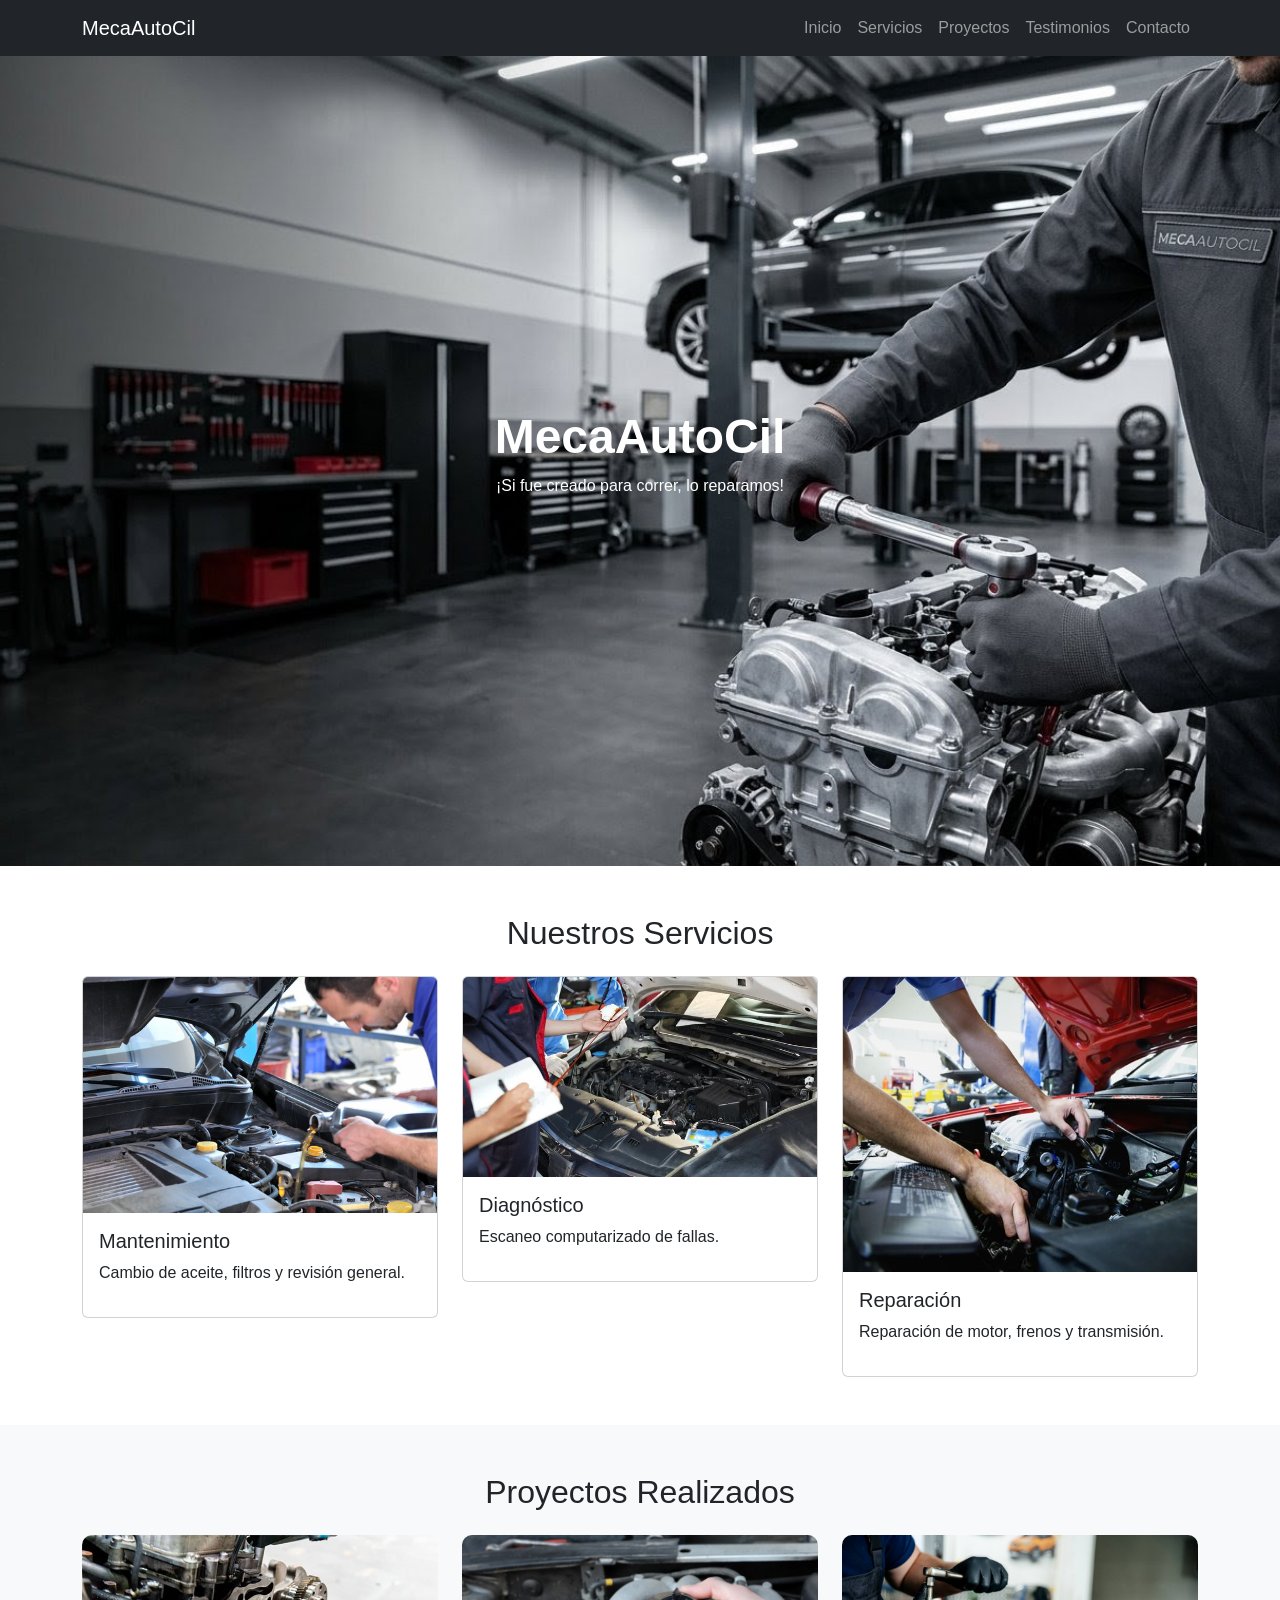
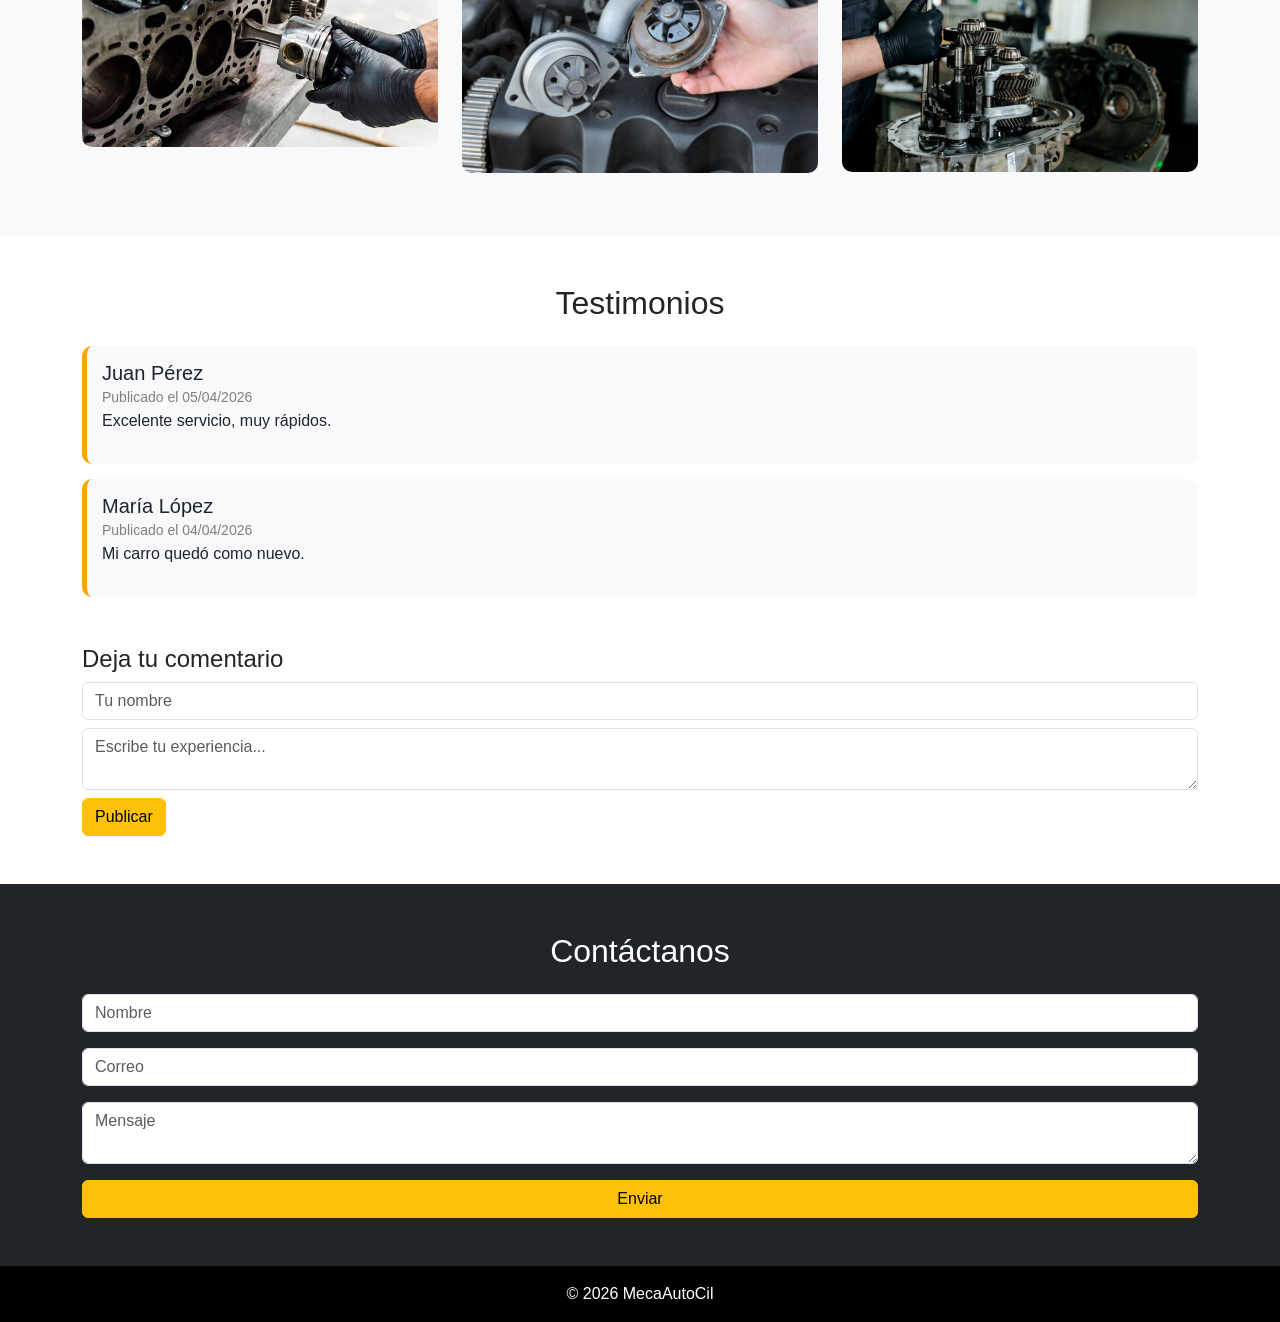
<file: index.html>
<!DOCTYPE html>
<html lang="es">
<head>
    <meta charset="UTF-8">
    <meta name="viewport" content="width=device-width, initial-scale=1.0">
    <title>MecaAutoCil</title>

    <link href="https://cdn.jsdelivr.net/npm/bootstrap@5.3.0/dist/css/bootstrap.min.css" rel="stylesheet">

    <link rel="stylesheet" href="CSS/styles.css">
</head>
<body>

<!-- Menu -->
<nav class="navbar navbar-expand-lg navbar-dark bg-dark">
    <div class="container">
        <a class="navbar-brand" href="#">MecaAutoCil</a>
        <button class="navbar-toggler" data-bs-toggle="collapse" data-bs-target="#menu">
            <span class="navbar-toggler-icon"></span>
        </button>

        <div class="collapse navbar-collapse" id="menu">
            <ul class="navbar-nav ms-auto">
                <li class="nav-item"><a class="nav-link" href="#inicio">Inicio</a></li>
                <li class="nav-item"><a class="nav-link" href="#servicios">Servicios</a></li>
                <li class="nav-item"><a class="nav-link" href="#galeria">Proyectos</a></li>
                <li class="nav-item"><a class="nav-link" href="#testimonios">Testimonios</a></li>
                <li class="nav-item"><a class="nav-link" href="#contacto">Contacto</a></li>
            </ul>
        </div>
    </div>
</nav>

<!-- Inicio -->
<section id="inicio" class="hero text-center text-white">
    <div class="container">
        <h1>MecaAutoCil</h1>
        <p>¡Si fue creado para correr, lo reparamos!</p>
    </div>
</section>

<!-- Servicios -->
<section id="servicios" class="container py-5">
    <h2 class="text-center mb-4">Nuestros Servicios</h2>
    <div class="row">
        <div class="col-md-4">
            <div class="card">
                <a href="mantenimiento.html">
                    <img src="assets\Mantenimiento.jpg" class="card-img-top">
                </a>
                    <div class="card-body">
                        <h5>Mantenimiento</h5>
                        <p>Cambio de aceite, filtros y revisión general.</p>
                    </div>
            </div>
        </div>
        

        
        <div class="col-md-4">
            <div class="card">
                <a href="diagnostico.html">
                    <img src="assets/Diagnostico.jpg" class="card-img-top">
                </a>
                    <div class="card-body">
                        <h5>Diagnóstico</h5>
                        <p>Escaneo computarizado de fallas.</p>
                    </div>
            </div>
        </div>
        

        
        <div class="col-md-4">
            <div class="card">
                <a href="reparacion.html">
                    <img src="assets/Reparaciones.jpg" class="card-img-top">
                </a>
                    <div class="card-body">
                        <h5>Reparación</h5>
                        <p>Reparación de motor, frenos y transmisión.</p>
                
                    </div>
            </div>
        </div>
        
    </div>
</section>

<!-- Proyectos -->
<section id="galeria" class="bg-light py-5">
    <div class="container">
        <h2 class="text-center mb-4">Proyectos Realizados</h2>
        <div class="row">
            <div class="col-md-4"><img src="assets/Motor.jpg" class="img-fluid gallery-img"></div>
            <div class="col-md-4"><img src="assets/Bomba.jpg" class="img-fluid gallery-img"></div>
            <div class="col-md-4"><img src="assets/Transmision.jpg" class="img-fluid gallery-img"></div>
        </div>
    </div>
</section>

<!-- Testimonios -->
<section id="testimonios" class="container py-5">
    <h2 class="text-center mb-4">Testimonios</h2>
    <div id="lista-testimonios">

        <div class="comentario">
            <h5>Juan Pérez</h5>
            <small>Publicado el 05/04/2026</small>
            <p>Excelente servicio, muy rápidos.</p>
        </div>

        <div class="comentario">
            <h5>María López</h5>
            <small>Publicado el 04/04/2026</small>
            <p>Mi carro quedó como nuevo.</p>
        </div>

    </div>

    <!-- Formulario de testimonios -->
    <div class="mt-5">
        <h4>Deja tu comentario</h4>
        <form id="form-testimonio">
            <input type="text" id="nombre" class="form-control mb-2" placeholder="Tu nombre" required>
            <textarea id="mensaje" class="form-control mb-2" placeholder="Escribe tu experiencia..." required></textarea>
            <button class="btn btn-warning">Publicar</button>
        </form>
    </div>
</section>

<!-- Contacto -->
<section id="contacto" class="bg-dark text-white py-5">
    <div class="container">
        <h2 class="text-center mb-4">Contáctanos</h2>

        <form id="formulario">
            <div class="mb-3">
                <input type="text" class="form-control" placeholder="Nombre" required>
            </div>

            <div class="mb-3">
                <input type="email" class="form-control" placeholder="Correo" required>
            </div>

            <div class="mb-3">
                <textarea class="form-control" placeholder="Mensaje" required></textarea>
            </div>

            <button class="btn btn-warning w-100">Enviar</button>
        </form>
    </div>
</section>

<footer class="text-center bg-black text-white p-3">
    © 2026 MecaAutoCil
</footer>

<script src="https://code.jquery.com/jquery-3.6.0.min.js"></script>
<script src="JS/script.js"></script>

</body>
</html>
</file>
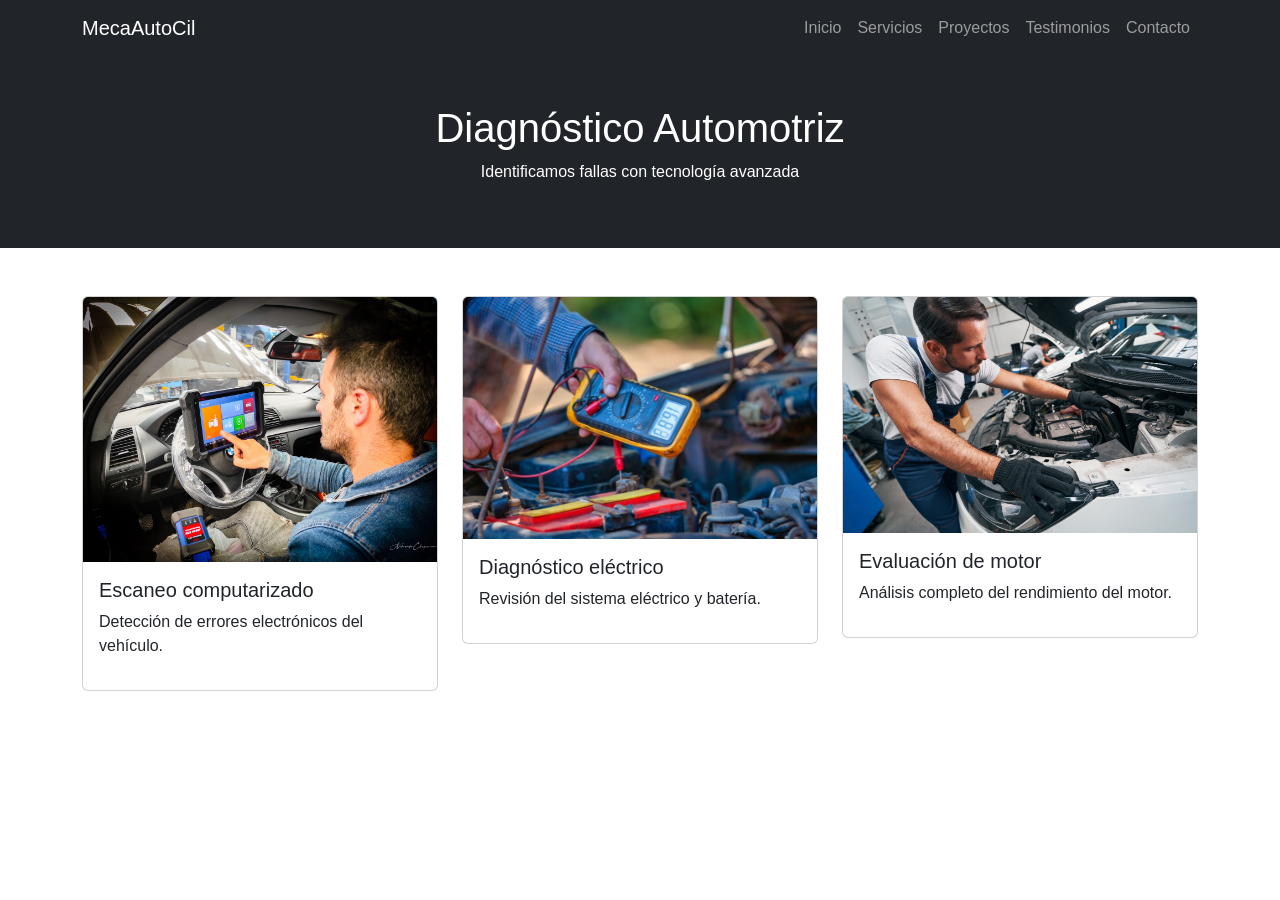
<file: diagnostico.html>
<!DOCTYPE html>
<html lang="es">
<head>
    <meta charset="UTF-8">
    <title>Diagnóstico - MecaAutoCil</title>
    <meta name="viewport" content="width=device-width, initial-scale=1.0">

    <link href="https://cdn.jsdelivr.net/npm/bootstrap@5.3.0/dist/css/bootstrap.min.css" rel="stylesheet">

    <link rel="stylesheet" href="CSS/styles.css">
</head>
<body>

<nav class="navbar navbar-expand-lg navbar-dark bg-dark">
    <div class="container">
        <a class="navbar-brand" href="index.html">MecaAutoCil</a>
        <button class="navbar-toggler" data-bs-toggle="collapse" data-bs-target="#menu">
            <span class="navbar-toggler-icon"></span>
        </button>

        <div class="collapse navbar-collapse" id="menu">
            <ul class="navbar-nav ms-auto">
                <li class="nav-item"><a class="nav-link" href="index.html#inicio">Inicio</a></li>
                <li class="nav-item"><a class="nav-link" href="index.html#servicios">Servicios</a></li>
                <li class="nav-item"><a class="nav-link" href="index.html#galeria">Proyectos</a></li>
                <li class="nav-item"><a class="nav-link" href="index.html#testimonios">Testimonios</a></li>
                <li class="nav-item"><a class="nav-link" href="index.html#contacto">Contacto</a></li>
            </ul>
        </div>
    </div>
</nav>

<section class="bg-dark text-white text-center p-5">
    <h1>Diagnóstico Automotriz</h1>
    <p>Identificamos fallas con tecnología avanzada</p>
</section>

<div class="container py-5">
    <div class="row">

        <div class="col-md-4">
            <div class="card">
                <img src="assets/diagnosticoautomotriz.jpg" class="card-img-top img-servicio">
                <div class="card-body">
                    <h5>Escaneo computarizado</h5>
                    <p>Detección de errores electrónicos del vehículo.</p>
                </div>
            </div>
        </div>

        <div class="col-md-4">
            <div class="card">
                <img src="assets/diagnosticoelectrico.jpg" class="card-img-top img-servicio">
                <div class="card-body">
                    <h5>Diagnóstico eléctrico</h5>
                    <p>Revisión del sistema eléctrico y batería.</p>
                </div>
            </div>
        </div>

        <div class="col-md-4">
            <div class="card">
                <img src="assets/evaluaciondemotor.jpg" class="card-img-top img-servicio">
                <div class="card-body">
                    <h5>Evaluación de motor</h5>
                    <p>Análisis completo del rendimiento del motor.</p>
                </div>
            </div>
        </div>

    </div>
</div>

</body>
</html>
</file>
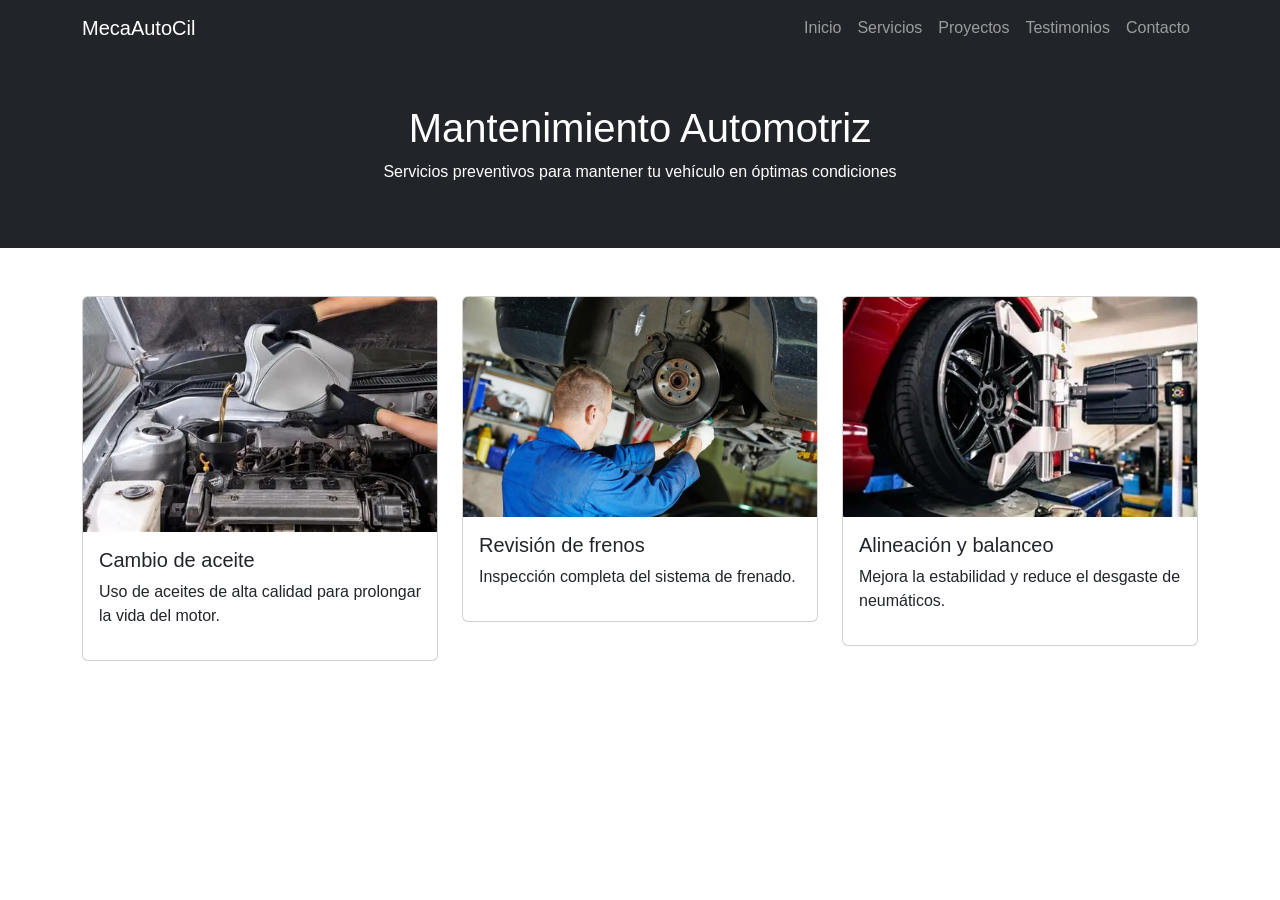
<file: mantenimiento.html>
<!DOCTYPE html>
<html lang="es">
<head>
    <meta charset="UTF-8">
    <title>Mantenimiento - MecaAutoCil</title>
    <meta name="viewport" content="width=device-width, initial-scale=1.0">

    <link href="https://cdn.jsdelivr.net/npm/bootstrap@5.3.0/dist/css/bootstrap.min.css" rel="stylesheet">

    <link rel="stylesheet" href="CSS/styles.css">
</head>
<body>

<nav class="navbar navbar-expand-lg navbar-dark bg-dark">
    <div class="container">
        <a class="navbar-brand" href="index.html">MecaAutoCil</a>
        <button class="navbar-toggler" data-bs-toggle="collapse" data-bs-target="#menu">
            <span class="navbar-toggler-icon"></span>
        </button>

        <div class="collapse navbar-collapse" id="menu">
            <ul class="navbar-nav ms-auto">
                <li class="nav-item"><a class="nav-link" href="index.html#inicio">Inicio</a></li>
                <li class="nav-item"><a class="nav-link" href="index.html#servicios">Servicios</a></li>
                <li class="nav-item"><a class="nav-link" href="index.html#galeria">Proyectos</a></li>
                <li class="nav-item"><a class="nav-link" href="index.html#testimonios">Testimonios</a></li>
                <li class="nav-item"><a class="nav-link" href="index.html#contacto">Contacto</a></li>
            </ul>
        </div>
    </div>
</nav>

<section class="bg-dark text-white text-center p-5">
    <h1>Mantenimiento Automotriz</h1>
    <p>Servicios preventivos para mantener tu vehículo en óptimas condiciones</p>
</section>

<div class="container py-5">
    <div class="row">

        <div class="col-md-4">
            <div class="card">
                <img src="assets/aceite.webp" class="card-img-top img-servicio">
                <div class="card-body">
                    <h5>Cambio de aceite</h5>
                    <p>Uso de aceites de alta calidad para prolongar la vida del motor.</p>
                </div>
            </div>
        </div>

        <div class="col-md-4">
            <div class="card">
                <img src="assets/frenos.jpg" class="card-img-top img-servicio">
                <div class="card-body">
                    <h5>Revisión de frenos</h5>
                    <p>Inspección completa del sistema de frenado.</p>
                </div>
            </div>
        </div>

        <div class="col-md-4">
            <div class="card">
                <img src="assets/alineacionbalanceo.webp" class="card-img-top img-servicio">
                <div class="card-body">
                    <h5>Alineación y balanceo</h5>
                    <p>Mejora la estabilidad y reduce el desgaste de neumáticos.</p>
                </div>
            </div>
        </div>

    </div>
</div>

</body>
</html>
</file>
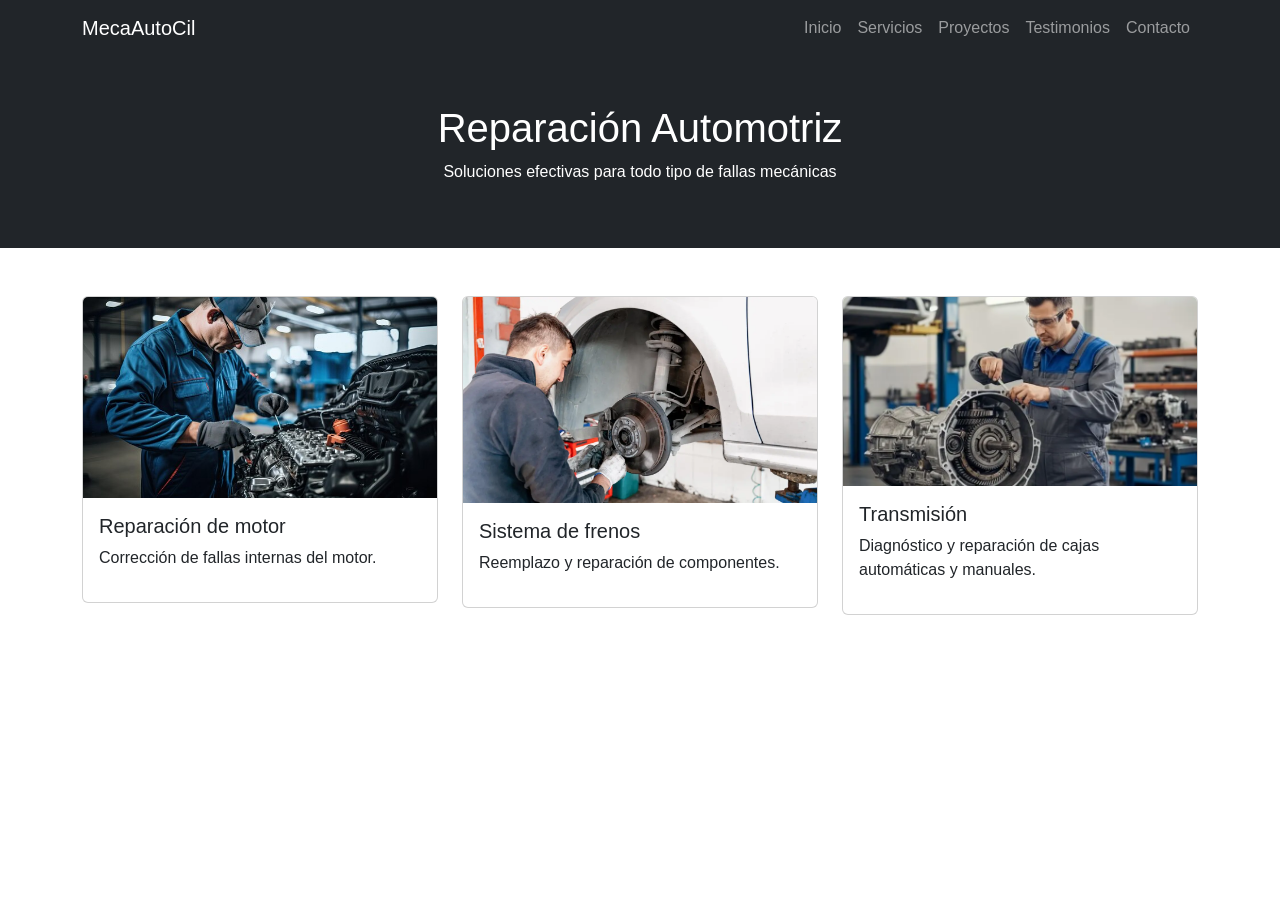
<file: reparacion.html>
<!DOCTYPE html>
<html lang="es">
<head>
    <meta charset="UTF-8">
    <title>Reparación - MecaAutoCil</title>
    <meta name="viewport" content="width=device-width, initial-scale=1.0">

    <link href="https://cdn.jsdelivr.net/npm/bootstrap@5.3.0/dist/css/bootstrap.min.css" rel="stylesheet">

    <link rel="stylesheet" href="CSS/styles.css">
</head>
<body>

<nav class="navbar navbar-expand-lg navbar-dark bg-dark">
    <div class="container">
        <a class="navbar-brand" href="index.html">MecaAutoCil</a>
        <button class="navbar-toggler" data-bs-toggle="collapse" data-bs-target="#menu">
            <span class="navbar-toggler-icon"></span>
        </button>

        <div class="collapse navbar-collapse" id="menu">
            <ul class="navbar-nav ms-auto">
                <li class="nav-item"><a class="nav-link" href="index.html#inicio">Inicio</a></li>
                <li class="nav-item"><a class="nav-link" href="index.html#servicios">Servicios</a></li>
                <li class="nav-item"><a class="nav-link" href="index.html#galeria">Proyectos</a></li>
                <li class="nav-item"><a class="nav-link" href="index.html#testimonios">Testimonios</a></li>
                <li class="nav-item"><a class="nav-link" href="index.html#contacto">Contacto</a></li>
            </ul>
        </div>
    </div>
</nav>

<section class="bg-dark text-white text-center p-5">
    <h1>Reparación Automotriz</h1>
    <p>Soluciones efectivas para todo tipo de fallas mecánicas</p>
</section>

<div class="container py-5">
    <div class="row">

        <div class="col-md-4">
            <div class="card">
                <img src="assets/reparaciondemotor.jpg" class="card-img-top img-servicio">
                <div class="card-body">
                    <h5>Reparación de motor</h5>
                    <p>Corrección de fallas internas del motor.</p>
                </div>
            </div>
        </div>

        <div class="col-md-4">
            <div class="card">
                <img src="assets/sistemadefrenos.webp" class="card-img-top img-servicio">
                <div class="card-body">
                    <h5>Sistema de frenos</h5>
                    <p>Reemplazo y reparación de componentes.</p>
                </div>
            </div>
        </div>

        <div class="col-md-4">
            <div class="card">
                <img src="assets/reparaciondetransmicion.webp" class="card-img-top img-servicio">
                <div class="card-body">
                    <h5>Transmisión</h5>
                    <p>Diagnóstico y reparación de cajas automáticas y manuales.</p>
                </div>
            </div>
        </div>

    </div>
</div>

</body>
</html>
</file>
<file: CSS/styles.css>
body {
    font-family: Arial, sans-serif;
}

.hero {
    background: url('../assets/Fondo.jpeg') center/cover no-repeat;
    height: 90vh;
    display: flex;
    align-items: center;
    justify-content: center;
}

.hero h1 {
    font-size: 3rem;
    font-weight: bold;
}

.card {
    transition: transform 0.3s;
}

.card:hover {
    transform: scale(1.05);
}

.gallery-img {
    margin-bottom: 15px;
    border-radius: 10px;
    transition: 0.3s;
}

.gallery-img:hover {
    transform: scale(1.05);
}

.comentario {
    background: #f8f9fa;
    padding: 15px;
    border-radius: 10px;
    margin-bottom: 15px;
    border-left: 5px solid orange;
}

.comentario h5 {
    margin: 0;
}

.comentario small {
    color: gray;
}
</file>
